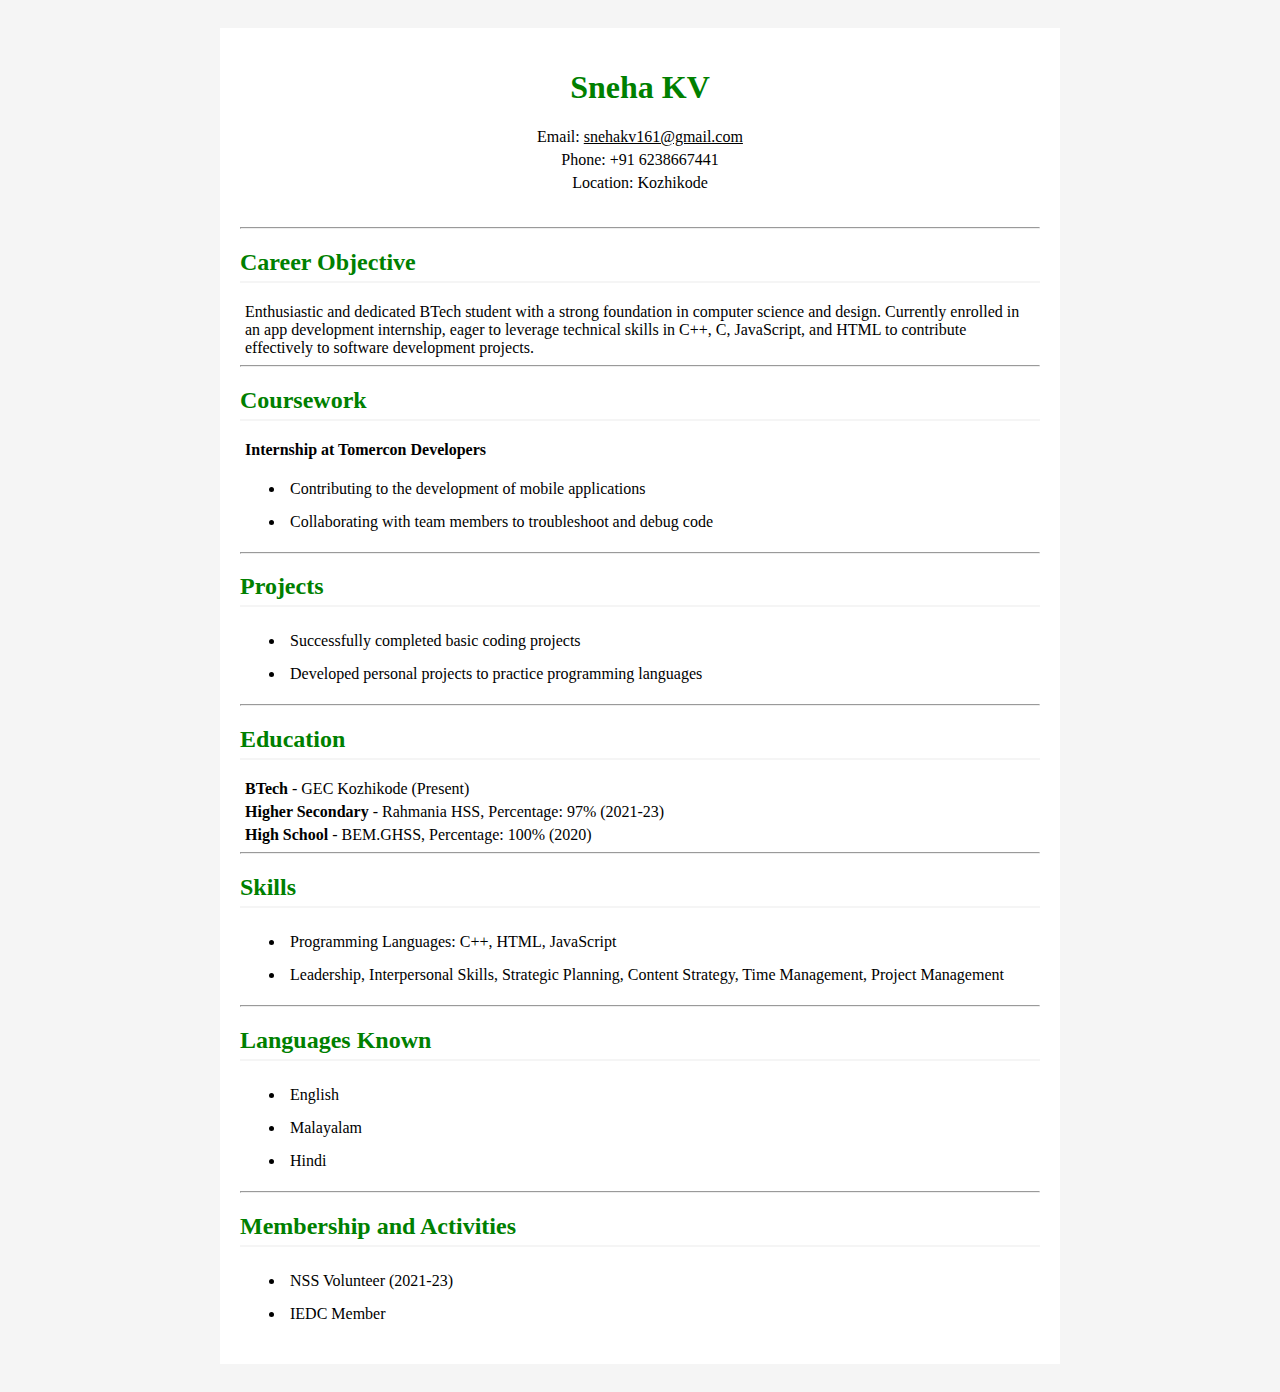
<file: new/index.html>
<!DOCTYPE html>
<html lang="en">
<head>
    <meta charset="UTF-8">
    <meta name="viewport" content="width=device-width, initial-scale=1.0">
    <title>Sneha KV Resume</title>
    <link rel="stylesheet" href="styles.css">
</head>
<body>
    <div class="container">
        <header>
            <h1>Sneha KV</h1>
            <p>Email: <a href="mail:snehakv161@gmail.com">snehakv161@gmail.com</a></p>
            <p>Phone: +91 6238667441</p>
            <p>Location: Kozhikode</p>
        </header>
        
        <section><hr>
            <h2>Career Objective</h2>
            <p>Enthusiastic and dedicated BTech student with a strong foundation in computer science and design. Currently enrolled in an app development internship, eager to leverage technical skills in C++, C, JavaScript, and HTML to contribute effectively to software development projects.</p>
        </section>

        <section><hr>
            <h2>Coursework</h2>
            <p><strong>Internship at Tomercon Developers</strong></p>
            <ul>
                <li>Contributing to the development of mobile applications</li>
                <li>Collaborating with team members to troubleshoot and debug code</li>
            </ul>
        </section>

        <section><hr>
            <h2>Projects</h2>
            <ul>
                <li>Successfully completed basic coding projects</li>
                <li>Developed personal projects to practice programming languages</li>
            </ul>
        </section>

        <section><hr>
            <h2>Education</h2>
            <p><strong>BTech</strong> - GEC Kozhikode (Present)</p>
            <p><strong>Higher Secondary</strong> - Rahmania HSS, Percentage: 97% (2021-23)</p>
            <p><strong>High School</strong> - BEM.GHSS, Percentage: 100% (2020)</p>
        </section>

        <section><hr>
            <h2>Skills</h2>
            <ul>
                <li>Programming Languages: C++, HTML, JavaScript</li>
                <li>Leadership, Interpersonal Skills, Strategic Planning, Content Strategy, Time Management, Project Management</li>
            </ul>
        </section>

        <section><hr>
            <h2>Languages Known</h2>
            <ul>
                <li>English</li>
                <li>Malayalam</li>
                <li>Hindi</li>
            </ul>
        </section>

        <section><hr>
            <h2>Membership and Activities</h2>
            <ul>
                <li>NSS Volunteer (2021-23)</li>
                <li>IEDC Member</li>
            </ul>
        </section>
    </div>
</body>
</html>
</file>
<file: new/styles.css>
body{
    background-color: whitesmoke;
    color: black;
    padding: 20px;
}

.container{
    width: 800px;
    margin: auto;
    background-color: white;
    padding: 20px;
}

header{
    text-align: center;
    padding-bottom:10px;
    margin-bottom: 20px;
}
h1{
    color: green;
}
p {
    margin: 5px;    
}
a {
    color:black;
}
section h2 {
    color: green;
    border-bottom: 2px solid whitesmoke;
    padding-bottom: 5px;
}
ul {
    padding: auto;
}
ul li {
    padding: 5px;
    margin: 5px;
    background-color: white;
}
ul li {
    background-color: white;
}
</file>
